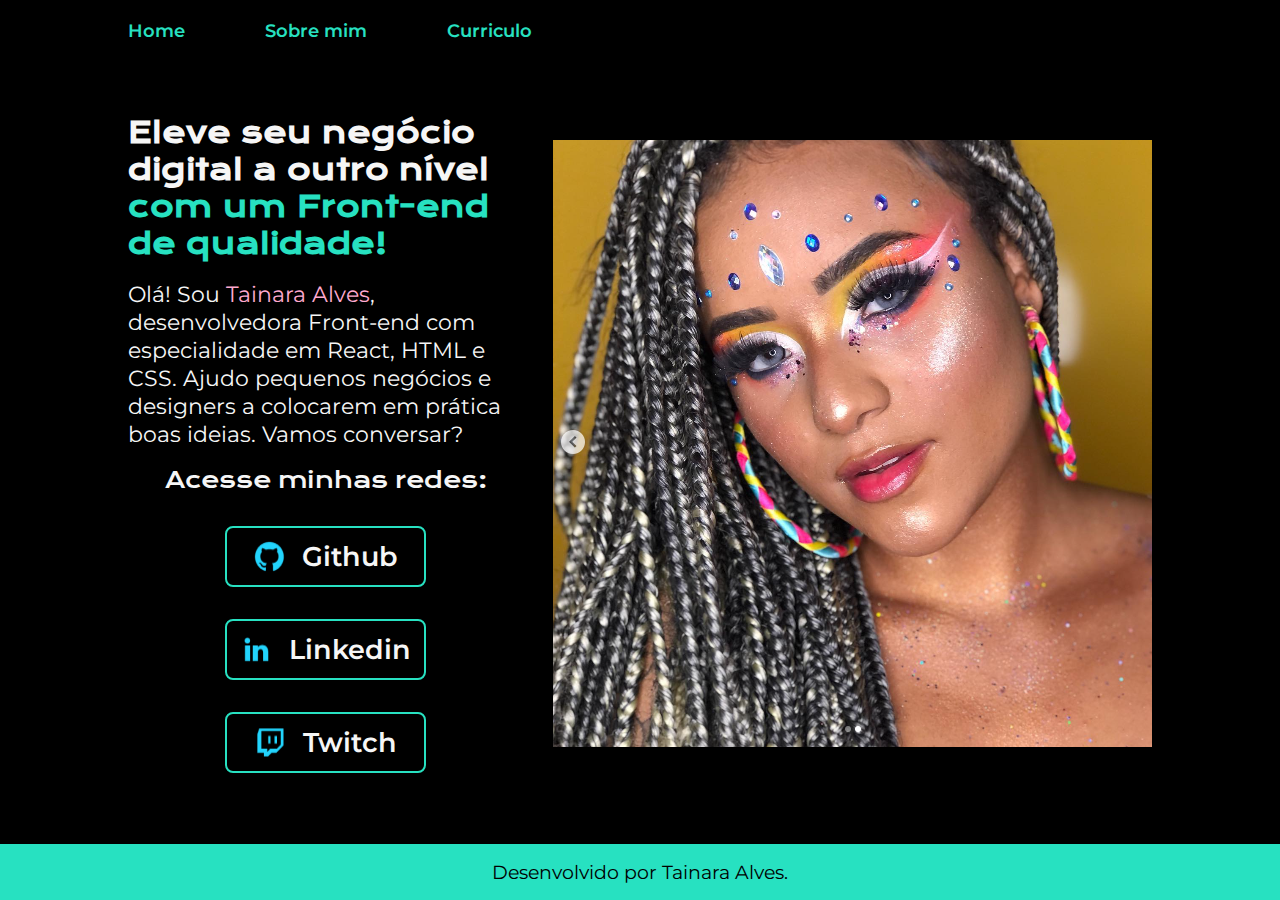
<file: index.html>
<!DOCTYPE html>
<html lang="pt-br">
<head>
    <meta charset="UTF-8">
    <meta http-equiv="X-UA-Compatible" content="IE=edge">
    <meta name="viewport" content="width=device-width, initial-scale=1.0">
    <title>Olá, Tainara!</title>
    <link rel="stylesheet" href="./styles/style.css">
</head>
<body>
    <header class="cabecalho">
        <nav class="cabecalho_menu">
            <a class="cabecalho_menu_link" href="index.html" >Home</a>
            <a class="cabecalho_menu_link" href="about.html">Sobre mim</a>
            <a class="cabecalho_menu_link" href="curriculo.html">Curriculo</a> 
        </nav>
    </header>
    <main class="apresentacao">
        <section class="apresentacao__conteudo">
            <h1 class="apresentacao__conteudo__titulo"> Eleve seu negócio digital a outro nível <strong class="titulo-principal"> com um Front-end de qualidade!</strong></h1>
            <p class="apresentacao__conteudo__texto"> Olá! Sou <span>Tainara Alves</span>, desenvolvedora Front-end com especialidade em React, HTML e CSS. Ajudo
                pequenos negócios e designers a colocarem em prática boas ideias. Vamos conversar?</p>
            <div class="apresentacao__links"> 
                <h2 class="apresentacao_links_subtitulo">Acesse minhas redes:</h2> 
                <a class="apresentacao__links__navegacao" href ="https://github.com/tainaralves" target="_blank"> 
                    <img src="./assets/github.png"> 
                    Github</a>  
                <a class="apresentacao__links__navegacao" href ="https://www.linkedin.com/in/tainara-alves/" target="_blank"> 
                    <img src="./assets/linkedin.png">
                     Linkedin</a>  
                <span class="apresentacao__links__navegacao" href ="https://twitch.tv/" target="_blank">
                    <img src="./assets/twitch.png"> 
                    Twitch</a> 
            </div>  
        </section>   
        <img class="apresentacao__imagem" src="./assets/tai.PNG" alt="Foto da Tainara">
    </main>
    
    <footer class="rodape">Desenvolvido por Tainara Alves.</footer>
</body>
</html>
</file>
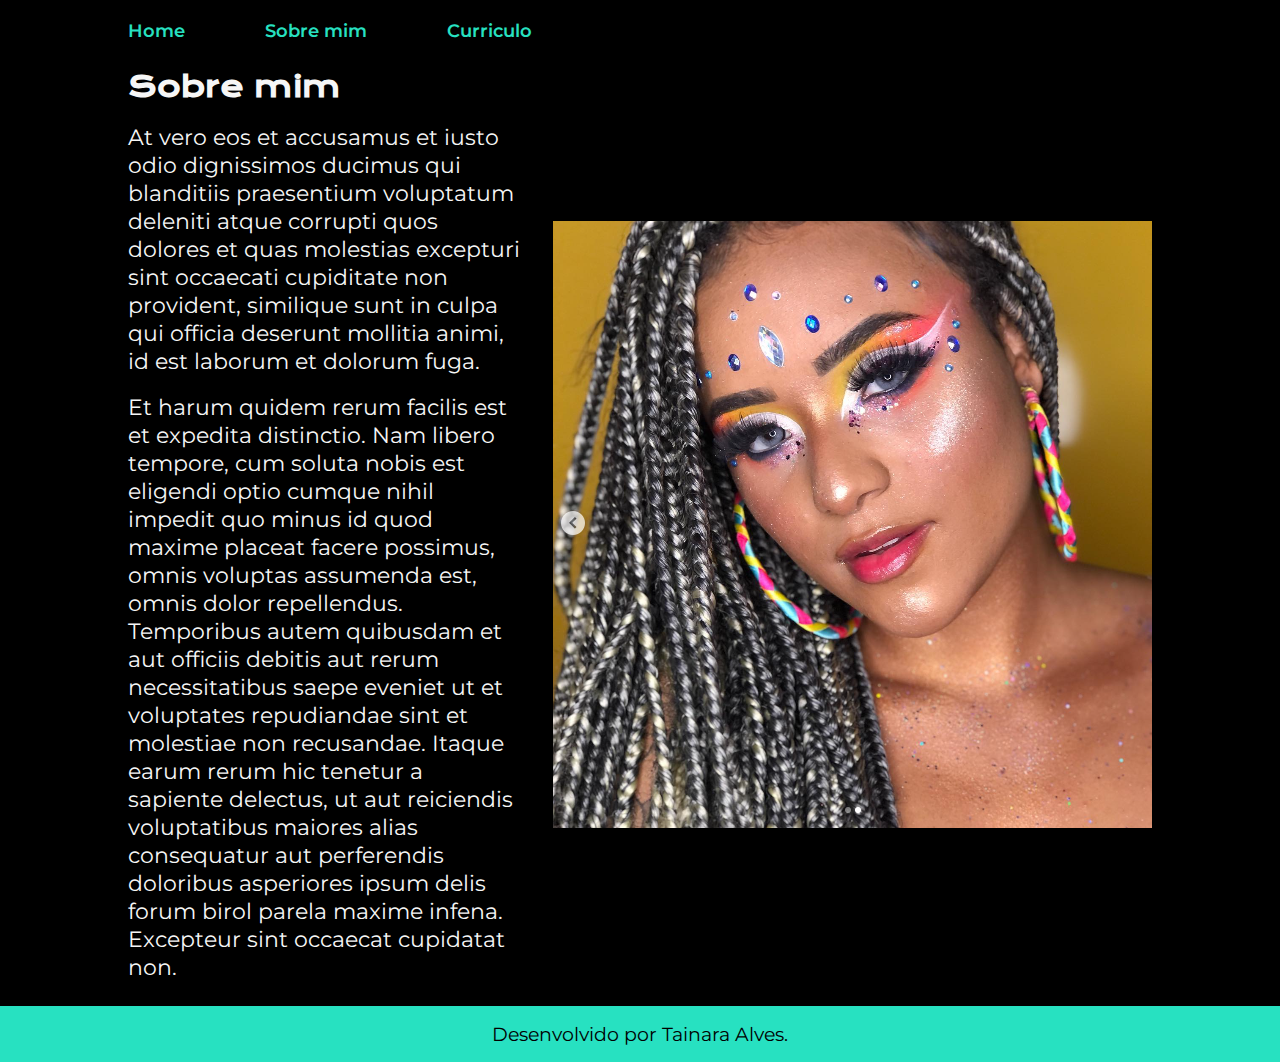
<file: about.html>
<!DOCTYPE html>
<html lang="pt-br">
<head>
    <meta charset="UTF-8">
    <meta http-equiv="X-UA-Compatible" content="IE=edge">
    <meta name="viewport" content="width=device-width, initial-scale=1.0">
    <title>Sobre mim</title>
    <link rel="stylesheet" href="./styles/style.css">
</head>
<body>
    <header class="cabecalho">
        <nav class="cabecalho_menu">
            <a class="cabecalho_menu_link" href="index.html">Home</a>
            <a class="cabecalho_menu_link" href="about.html">Sobre mim</a>
            <a class="cabecalho_menu_link" href="curriculo.html">Curriculo</a>
        </nav>
    </header>

    <main class="apresentacao">
        <section class="apresentacao__conteudo">
            <h1 class="apresentacao__conteudo__titulo">Sobre mim</h1>
            <p class="apresentacao__conteudo__texto">At vero eos et accusamus et iusto odio dignissimos ducimus qui blanditiis praesentium voluptatum deleniti atque corrupti quos dolores et quas molestias excepturi sint occaecati cupiditate non provident, similique sunt in culpa qui officia deserunt mollitia animi, id est laborum et dolorum fuga.</p>
            <p class="apresentacao__conteudo__texto">Et harum quidem rerum facilis est et expedita distinctio. Nam libero tempore, cum soluta nobis est eligendi optio cumque nihil impedit quo minus id quod maxime placeat facere possimus, omnis voluptas assumenda est, omnis dolor repellendus. Temporibus autem quibusdam et aut officiis debitis aut rerum necessitatibus saepe eveniet ut et voluptates repudiandae sint et molestiae non recusandae. Itaque earum rerum hic tenetur a sapiente delectus, ut aut reiciendis voluptatibus maiores alias consequatur aut perferendis doloribus asperiores ipsum delis forum birol parela maxime infena. Excepteur sint occaecat cupidatat non.</p>
        </section>
        <img class="apresentacao__imagem" src="./assets/tai.PNG" alt="Foto da Tainara">
    </main>    

    <footer class="rodape">Desenvolvido por Tainara Alves.</footer>
</body>
</html>
</file>
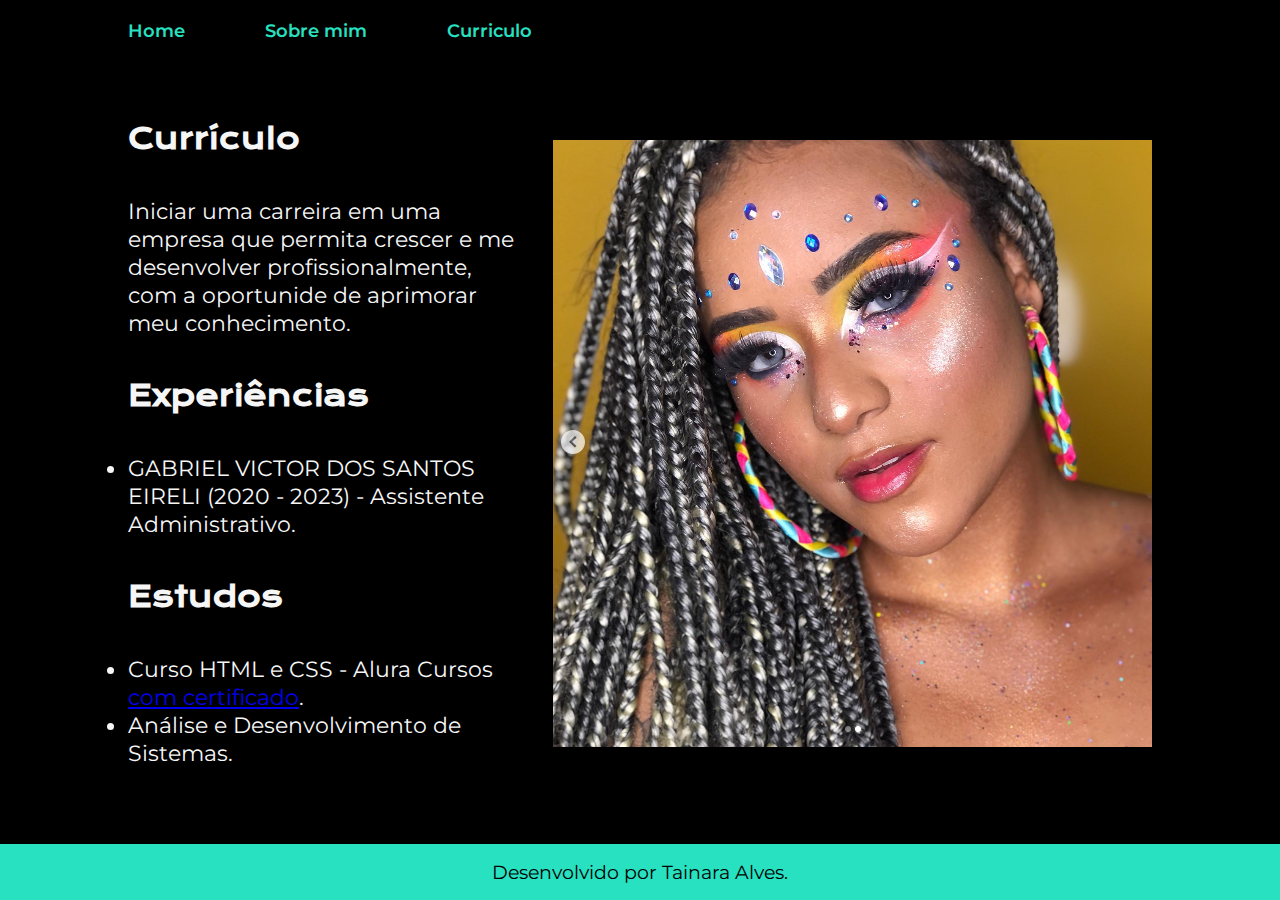
<file: curriculo.html>
<!DOCTYPE html>
<html lang="pt-br">
<head>
    <meta charset="UTF-8">
    <meta http-equiv="X-UA-Compatible" content="IE=edge">
    <meta name="viewport" content="width=device-width, initial-scale=1.0">
    <title>Curriculo</title>
    <link rel="stylesheet" href="./styles/style.css">
</head>
<body>
    <header class="cabecalho">
        <nav class="cabecalho_menu">
            <a class="cabecalho_menu_link" href="index.html" >Home</a>
            <a class="cabecalho_menu_link" href="about.html" >Sobre mim</a>
            <a class="cabecalho_menu_link" href="curriculo.html" >Curriculo</a>
        </nav>
    </header>
    <main class="apresentacao">
        <section class="apresentacao_curriculo">
            <h1 class="apresentacao__conteudo__titulo">Currículo</h1>
            <p class="apresentacao__conteudo__texto">Iniciar uma carreira em uma empresa que permita crescer e me desenvolver profissionalmente, com a oportunide de aprimorar meu conhecimento.</p>
            <h2 class="apresentacao__conteudo__titulo">Experiências</h2>
            <ul class="apresentacao__conteudo__texto">
                <li>GABRIEL VICTOR DOS SANTOS EIRELI (2020 - 2023) - Assistente Administrativo.</li>
            </ul>    
            <h2 class="apresentacao__conteudo__titulo">Estudos</h2>
            <ul class="apresentacao__conteudo__texto">
                <li> Curso HTML e CSS - Alura Cursos<a href="https://cursos.alura.com.br/certificate/tainara-alves0/html-css-classes-posicionamento-flexbox" target="_blank"> com certificado</a>.</li>
                <li>Análise e Desenvolvimento de Sistemas.</li>
            </ul>
        </section>
        <img class="apresentacao__imagem" src="./assets/tai.PNG" alt="Foto da Tainara">
    </main>
    
    <footer class="rodape">Desenvolvido por Tainara Alves.</footer>
</body>
</html>
</file>
<file: styles/style.css>
@import url('https://fonts.googleapis.com/css2?family=Krona+One&family=Montserrat:wght@400;600&display=swap');

:root{
    --cor-primaria: #000000;
    --cor-secundaria:#F6F6F6;
    --cor-terciaria:#27E1C1;
    --cor-hover:#372948;
    --cor-realce:#FFAACF;

    --font-primaria:'Krona One', sans-serif;
    --font-secundaria:'Montserrat', sans-serif;
}

*{
    margin: 0;
    padding: 0;
}

body{
    display: flex;
    flex-direction: column;
    justify-content: space-between;
    box-sizing: border-box;
    background-color: var(--cor-primaria);
    color: var(--cor-secundaria);
    height: 100vh;
}

.titulo-principal {
    color: var(--cor-terciaria);
}

span{
    color: var(--cor-realce);
    
}

.cabecalho {
    padding: 1.5% 8% 0% 10%;
}

.cabecalho_menu {
    display: flex;
    gap: 80px;
    
}

.cabecalho_menu_link {
    font-family:var(--font-secundaria);
    font-weight: 600;
    font-size: 1.13rem;
    color:var(--cor-terciaria);
    text-decoration: none;
    

}

.apresentacao {
    padding: 3% 8%;
    display: flex;
    align-items: center;
    justify-content:space-between;
    gap: 30px;
    padding: 2% 10%;
    
}

.apresentacao__conteudo {
    width: 50%;
    display: flex;
    flex-direction: column;
    gap: 18px;
}

.apresentacao__conteudo__titulo {
    font-size: 1.8rem;
    font-family: var(--font-primaria)
}

.apresentacao__conteudo__texto { 
    font-size: 1.4rem;
    font-family: var(--font-secundaria);
    color: var(--cor-secundaria);
}

.apresentacao__links {
    display: flex;
    flex-direction: column;
    justify-content: space-between;
    align-items: center;
    gap: 32px;
}

.apresentacao_links_subtitulo {
    font-size: 1.4rem;
    font-family: var(--font-primaria);
    font-weight: 400;    
}

.apresentacao__links__navegacao {
    display: flex;
    justify-content: center;
    gap: 16px;
    border: 2px solid var(--cor-terciaria);
    width: 50%;
    text-align: center;
    border-radius: 8px;
    font-size: 1.7rem;
    font-weight: 600;
    padding: 12px 0;
    text-decoration: none;
    color: var(--cor-secundaria);
    font-family: var(--font-secundaria);
}

.apresentacao__links__navegacao:hover {
    background-color:var(--cor-hover);
}

.apresentacao__imagem {
    width: 60%;
}

.rodape {
    padding: 16px;
    color: var(--cor-primaria);
    background-color: var(--cor-terciaria);
    text-align: center;
    font-family: var(--font-secundaria);
    font-size: 1.2rem;
    font-weight: 400;
}
.apresentacao_curriculo {
    width: 615px;
    display: flex;
    flex-direction: column;
    gap: 40px;
}

@media (max-width: 1200px) {
    .cabecalho {
        padding: 10%;
    }
    .cabecalho_menu {
        justify-content: center;
    }
    .apresentacao {
        flex-direction: column-reverse;
        padding: 5%;
        align-items: center;
    }

    .apresentacao__conteudo {
        width: auto;
    }
    .apresentacao_curriculo {
        width: auto;
    }
}
</file>
